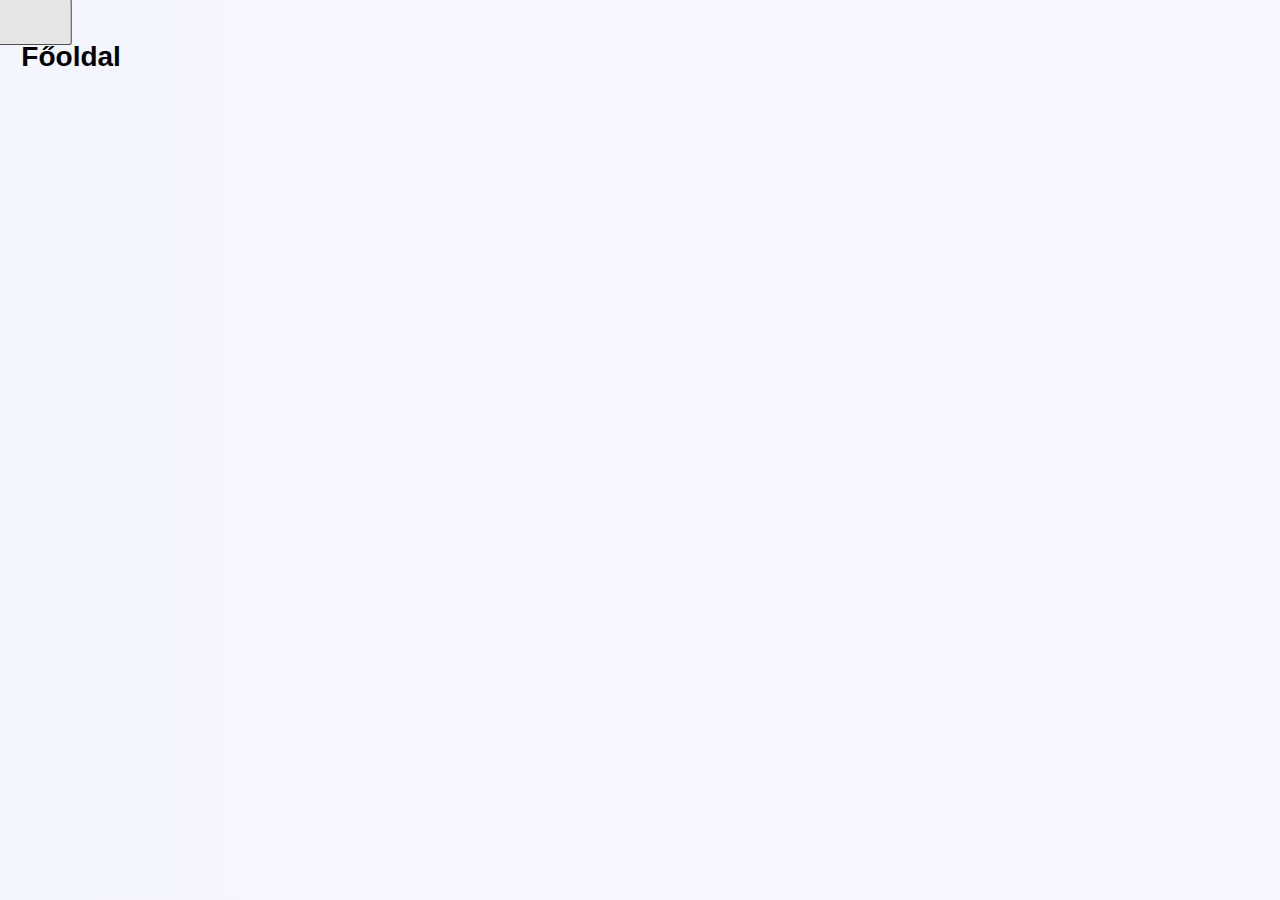
<file: church.html>
<!DOCTYPE html>
<html lang="hu">
<head>
    <meta charset="UTF-8">
    <meta name="viewport" content="width=device-width, initial-scale=1.0">
    <title>Preprocesszor Projektmunka</title>
    <link rel="stylesheet" href="./church.css">
</head>
<body>
    <div>
        <button class="gomb" type="button" onclick="window.location.href='index.html'"><h1>Főoldal</h1></button>
    </div>
</body>
</html>
</file>
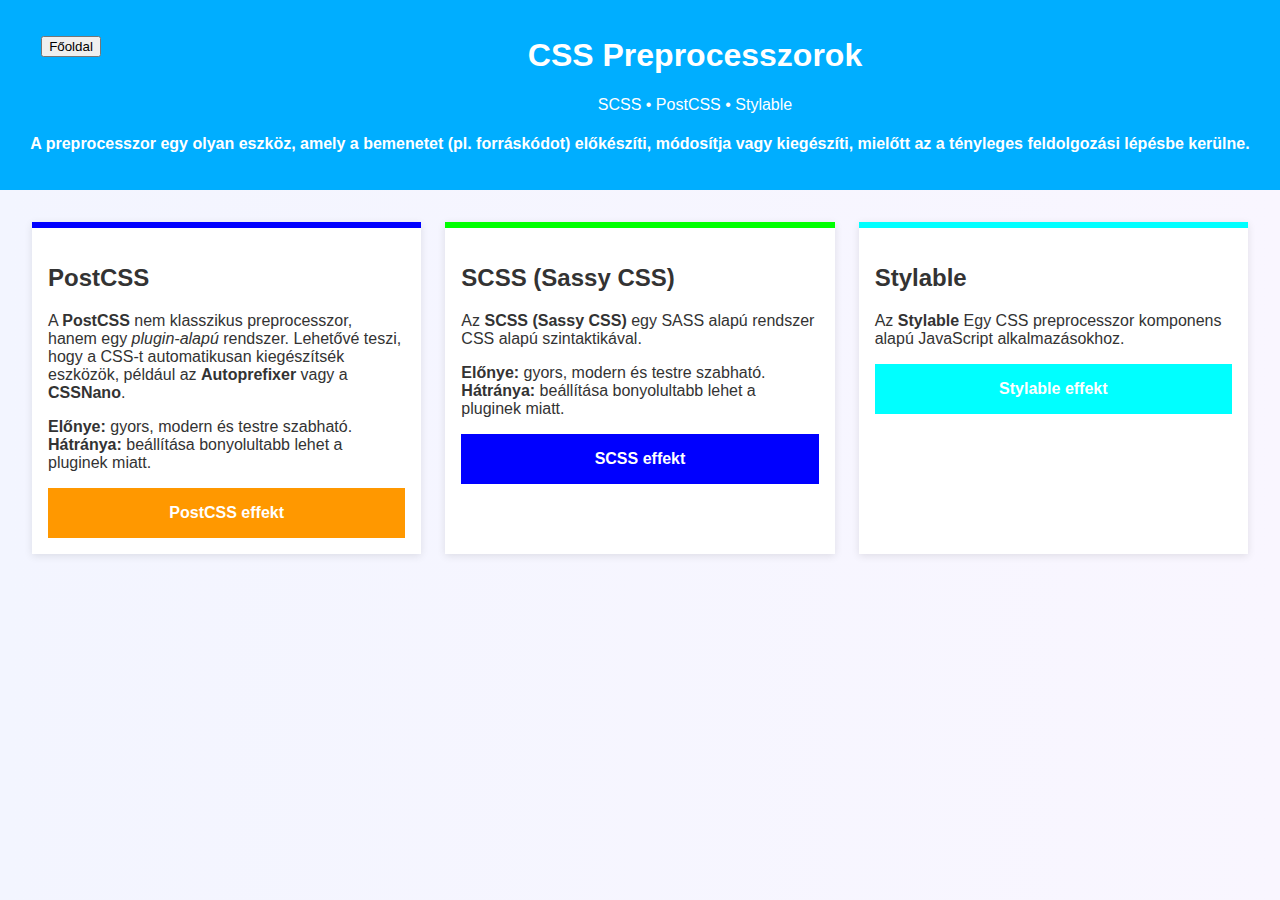
<file: endre.html>
<!DOCTYPE html>
<html lang="hu">
<head>
  <meta charset="UTF-8">
  <meta name="viewport" content="width=device-width, initial-scale=1.0">
  <title>CSS Preprocesszorok</title>
  <link rel="stylesheet" href="church.css">
</head>
<body>
  <header>
    <div class="gomb">
    <button onclick="location.href='index.html'">Főoldal</button>
    </div>
    <h1>CSS Preprocesszorok</h1>
    <p>SCSS • PostCSS • Stylable</p>
    <section>
  <h4>A preprocesszor egy olyan eszköz, amely a bemenetet (pl. forráskódot) előkészíti, módosítja vagy kiegészíti, mielőtt az a tényleges feldolgozási lépésbe kerülne.</h4>
</section>
  </header>
  <main class="grid-container">

    <section class="card postcss">
      <h2>PostCSS</h2>
      <p>
        A <strong>PostCSS</strong> nem klasszikus preprocesszor, hanem egy <em>plugin-alapú</em> rendszer.
        Lehetővé teszi, hogy a CSS-t automatikusan kiegészítsék eszközök, például az
        <strong>Autoprefixer</strong> vagy a <strong>CSSNano</strong>.
      </p>
      <p>
        <strong>Előnye:</strong> gyors, modern és testre szabható.  
        <strong>Hátránya:</strong> beállítása bonyolultabb lehet a pluginek miatt.
      </p>
      <div class="demo demo-postcss">PostCSS effekt</div>
    </section>

    <section class="card scss">
        <h2>SCSS (Sassy CSS)</h2>
        <p>
          Az <strong>SCSS (Sassy CSS)</strong> egy SASS alapú rendszer CSS alapú szintaktikával. 
        </p>
        <p>
          <strong>Előnye:</strong> gyors, modern és testre szabható.  
          <strong>Hátránya:</strong> beállítása bonyolultabb lehet a pluginek miatt.
        </p>
        <div class="demo demo-scss">SCSS effekt</div>
      </section>

      <section class="card stylable">
        <h2>Stylable</h2>
        <p>
          Az <strong>Stylable</strong> Egy CSS preprocesszor komponens alapú JavaScript alkalmazásokhoz.
        </p>
        <div class="demo demo-stylable">Stylable effekt</div>
      </section>
  

  </main>
</body>
</html>
</file>
<file: church.css>
.gomb:hover {
    transform: scale(1.05);
  }
.gomb {
  float: left;
  width: 70px;
  height: 40px;
  padding: 20px;
  font-family: "Segoe UI", Arial, sans-serif;
}
body {
  font-family: "Segoe UI", Arial, sans-serif;
  margin: 0;
  background: linear-gradient(to right, #f3f5ff, #f9f6ff);
  color: #333;
}

header, footer {
  text-align: center;
  background-color: #00aeff;
  color: white;
  padding: 1rem;
}

.grid-container {
  display: grid;
  grid-template-columns: repeat(auto-fit, minmax(260px, 1fr));
  gap: 1.5rem;
  padding: 2rem;
}

.card {
  background: white;
  padding: 1rem;
  box-shadow: 0 2px 8px rgba(0,0,0,0.1);
  transition: transform 0.4s, box-shadow 0.4s;
}

.card:hover {
  transform: scale(1.1, 1.1);
  box-shadow: 0 6px 14px rgba(0,0,0,0.2);
}

.scss { border-top: 6px solid #00ff00; }
.postcss { border-top: 6px solid #0000ff; }
.stylable { border-top: 6px solid #00ffff; }

.demo {
  margin-top: 1rem;
  text-align: center;
  color: white;
  padding: 1rem;
  font-weight: bold;
  perspective: 600px;
}

.demo-less:hover {
  transform: scale(1.15) rotate(8deg);
}

.demo-stylable {
  background: #00ffff;
  transform-style: preserve-3d;
  animation: flip 5s infinite linear;
}

.demo-postcss {
  background: #ff9800;
  animation: float 4s infinite ease-in-out;
}

.demo-scss {
  background: #0000ff;
  transform-style: preserve-3d;
  animation: flip 5s infinite linear;
}


@keyframes pulse {
  0%, 100% { transform: scale(1); background-color: #cc0066; }
  50% { transform: scale(1.15); background-color: #ff4081; }
}
</file>
